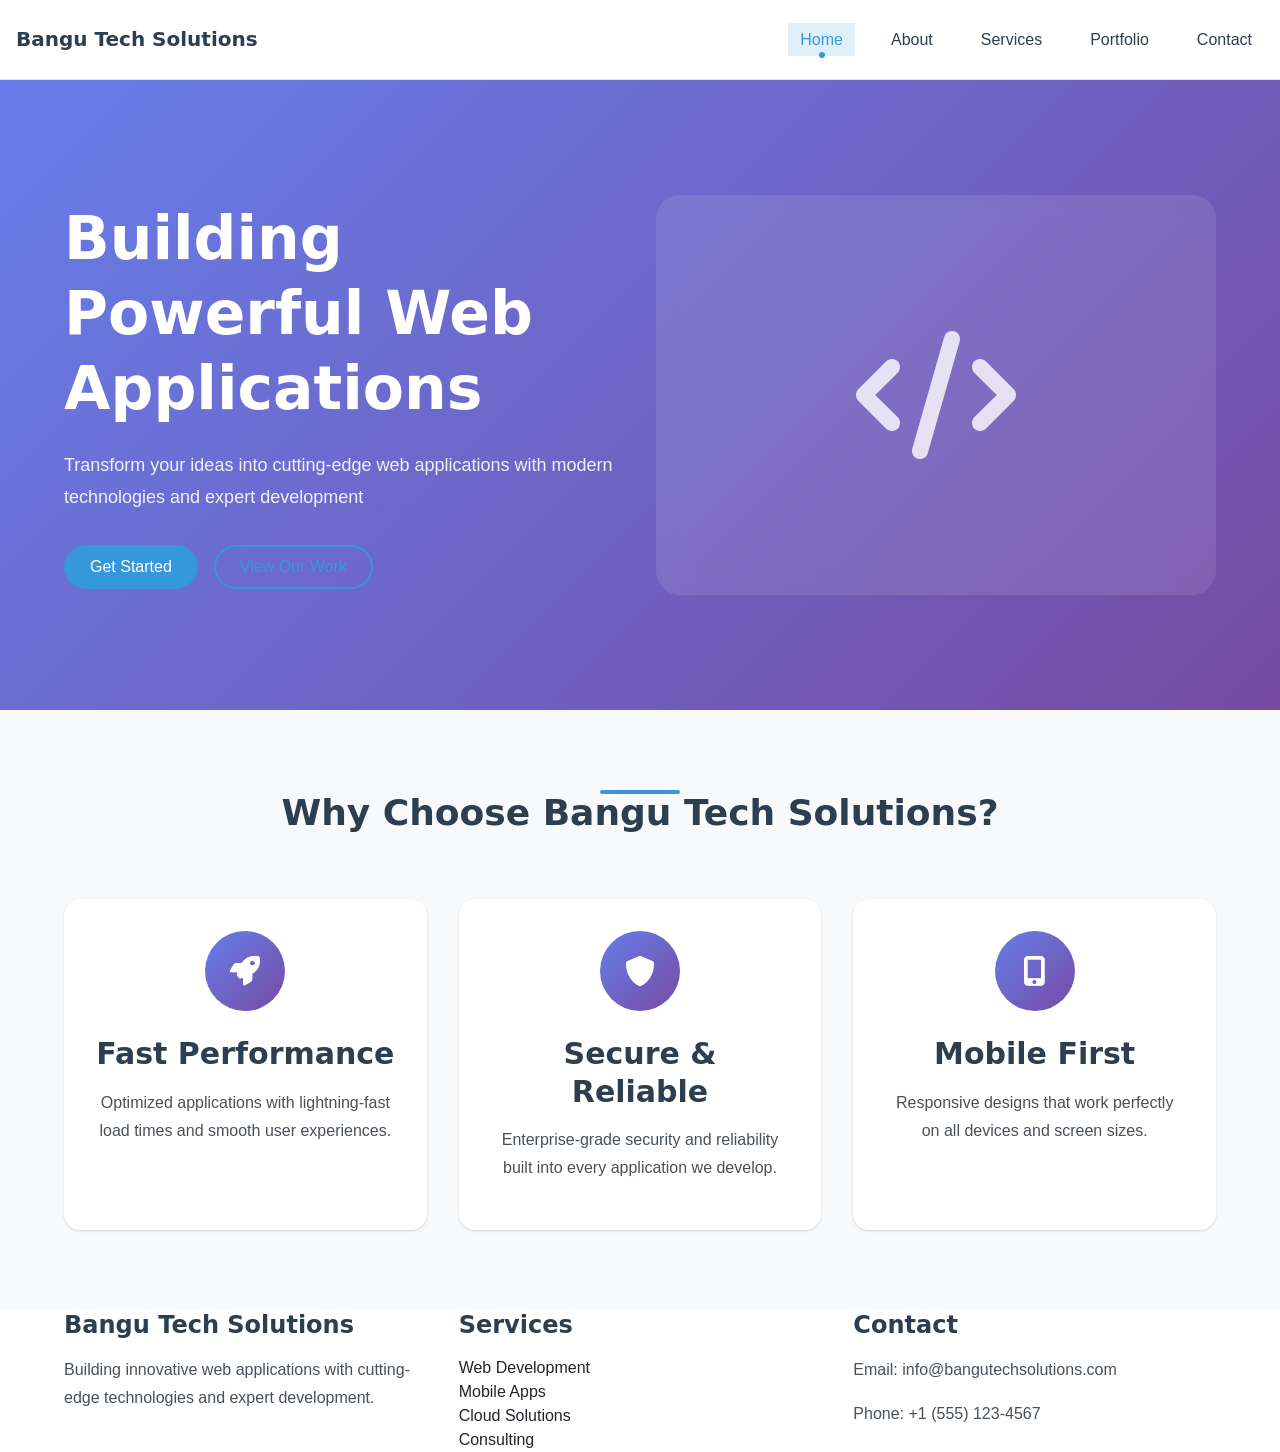
<file: index.html>
<!DOCTYPE html>
<html lang="en">
<head>
    <meta charset="UTF-8">
    <meta name="viewport" content="width=device-width, initial-scale=1.0">
    <title>Bangu Tech Solutions - Professional Web App Development</title>
    
    <!-- Font Awesome -->
    <link href="https://cdnjs.cloudflare.com/ajax/libs/font-awesome/6.0.0/css/all.min.css" rel="stylesheet">
    
    <!-- Global Styles -->
    <link rel="stylesheet" href="assets/css/variables.css">
    <link rel="stylesheet" href="assets/css/base.css">
    <link rel="stylesheet" href="assets/css/layout.css">
    <link rel="stylesheet" href="assets/css/pages.css">
</head>
<body>
    <!-- Navigation -->
    <nav id="navbar" class="navbar">
        <div class="nav-container">
            <div class="nav-logo">
                <h2>Bangu Tech Solutions</h2>
            </div>
            <ul class="nav-menu">
                <li class="nav-item">
                    <a href="#" class="nav-link active" data-page="home">Home</a>
                </li>
                <li class="nav-item">
                    <a href="#" class="nav-link" data-page="about">About</a>
                </li>
                <li class="nav-item">
                    <a href="#" class="nav-link" data-page="services">Services</a>
                </li>
                <li class="nav-item">
                    <a href="#" class="nav-link" data-page="portfolio">Portfolio</a>
                </li>
                <li class="nav-item">
                    <a href="#" class="nav-link" data-page="contact">Contact</a>
                </li>
            </ul>
            <div class="hamburger">
                <span class="bar"></span>
                <span class="bar"></span>
                <span class="bar"></span>
            </div>
        </div>
    </nav>

    <!-- Main Content Container -->
    <main id="main-content" class="main-content">
        <!-- Default Home Content -->
        <section class="hero section">
            <div class="container">
                <div class="hero-content grid grid-cols-2 items-center gap-8">
                    <div class="hero-text">
                        <h1 class="hero-title">
                            Building Powerful 
                            <span class="text-gradient">Web Applications</span>
                        </h1>
                        <p class="hero-subtitle">
                            Transform your ideas into cutting-edge web applications with modern technologies and expert development
                        </p>
                        <div class="hero-buttons flex gap-4 mt-8">
                            <a href="#" class="btn btn-primary" data-page="contact">Get Started</a>
                            <a href="#" class="btn btn-secondary" data-page="portfolio">View Our Work</a>
                        </div>
                    </div>
                    <div class="hero-visual">
                        <div class="hero-graphic">
                            <i class="fas fa-code"></i>
                        </div>
                    </div>
                </div>
            </div>
        </section>

        <!-- Features Section -->
        <section class="features section">
            <div class="container">
                <h2 class="section-title">Why Choose Bangu Tech Solutions?</h2>
                <div class="features-grid grid grid-cols-3 gap-8">
                    <div class="feature-card">
                        <div class="feature-icon">
                            <i class="fas fa-rocket"></i>
                        </div>
                        <h3>Fast Performance</h3>
                        <p>Optimized applications with lightning-fast load times and smooth user experiences.</p>
                    </div>
                    <div class="feature-card">
                        <div class="feature-icon">
                            <i class="fas fa-shield-alt"></i>
                        </div>
                        <h3>Secure & Reliable</h3>
                        <p>Enterprise-grade security and reliability built into every application we develop.</p>
                    </div>
                    <div class="feature-card">
                        <div class="feature-icon">
                            <i class="fas fa-mobile-alt"></i>
                        </div>
                        <h3>Mobile First</h3>
                        <p>Responsive designs that work perfectly on all devices and screen sizes.</p>
                    </div>
                </div>
            </div>
        </section>
    </main>

    <!-- Footer -->
    <footer id="footer" class="footer">
        <div class="container">
            <div class="footer-content grid grid-cols-3 gap-8">
                <div class="footer-section">
                    <h4>Bangu Tech Solutions</h4>
                    <p>Building innovative web applications with cutting-edge technologies and expert development.</p>
                </div>
                <div class="footer-section">
                    <h4>Services</h4>
                    <ul>
                        <li>Web Development</li>
                        <li>Mobile Apps</li>
                        <li>Cloud Solutions</li>
                        <li>Consulting</li>
                    </ul>
                </div>
                <div class="footer-section">
                    <h4>Contact</h4>
                    <p>Email: info@bangutechsolutions.com</p>
                    <p>Phone: +1 (555) 123-4567</p>
                </div>
            </div>
        </div>
    </footer>

    <!-- Main Application -->
    <script src="assets/js/app.js"></script>
</body>
</html>
</file>
<file: assets/css/variables.css>
/* CSS Custom Properties - Design System Variables */
:root {
    /* Primary Brand Colors */
    --primary-color: #3498db;
    --primary-dark: #2980b9;
    --primary-light: #5dade2;
    
    /* Secondary Colors */
    --secondary-color: #2c3e50;
    --secondary-dark: #1b2631;
    --secondary-light: #34495e;
    
    /* Accent Colors */
    --accent-color: #667eea;
    --accent-gradient: linear-gradient(135deg, #667eea 0%, #764ba2 100%);
    
    /* Status Colors */
    --success-color: #27ae60;
    --warning-color: #f39c12;
    --error-color: #e74c3c;
    --info-color: #17a2b8;
    
    /* Neutral Colors */
    --white: #ffffff;
    --black: #000000;
    --gray-50: #f8f9fa;
    --gray-100: #e9ecef;
    --gray-200: #dee2e6;
    --gray-300: #ced4da;
    --gray-400: #adb5bd;
    --gray-500: #6c757d;
    --gray-600: #495057;
    --gray-700: #343a40;
    --gray-800: #212529;
    --gray-900: #0d1117;
    
    /* Background Colors */
    --bg-primary: var(--white);
    --bg-secondary: var(--gray-50);
    --bg-dark: var(--secondary-color);
    
    /* Typography */
    --font-family-primary: 'Inter', 'Segoe UI', Tahoma, Geneva, Verdana, sans-serif;
    --font-family-heading: 'Inter', system-ui, sans-serif;
    
    /* Font Sizes */
    --font-size-xs: 0.75rem;    /* 12px */
    --font-size-sm: 0.875rem;   /* 14px */
    --font-size-base: 1rem;     /* 16px */
    --font-size-lg: 1.125rem;   /* 18px */
    --font-size-xl: 1.25rem;    /* 20px */
    --font-size-2xl: 1.5rem;    /* 24px */
    --font-size-3xl: 1.875rem;  /* 30px */
    --font-size-4xl: 2.25rem;   /* 36px */
    --font-size-5xl: 3rem;      /* 48px */
    --font-size-6xl: 3.75rem;   /* 60px */
    
    /* Font Weights */
    --font-weight-light: 300;
    --font-weight-regular: 400;
    --font-weight-medium: 500;
    --font-weight-semibold: 600;
    --font-weight-bold: 700;
    --font-weight-extrabold: 800;
    
    /* Line Heights */
    --line-height-tight: 1.25;
    --line-height-normal: 1.5;
    --line-height-relaxed: 1.75;
    
    /* Spacing Scale */
    --space-1: 0.25rem;   /* 4px */
    --space-2: 0.5rem;    /* 8px */
    --space-3: 0.75rem;   /* 12px */
    --space-4: 1rem;      /* 16px */
    --space-5: 1.25rem;   /* 20px */
    --space-6: 1.5rem;    /* 24px */
    --space-8: 2rem;      /* 32px */
    --space-10: 2.5rem;   /* 40px */
    --space-12: 3rem;     /* 48px */
    --space-16: 4rem;     /* 64px */
    --space-20: 5rem;     /* 80px */
    --space-24: 6rem;     /* 96px */
    --space-32: 8rem;     /* 128px */
    
    /* Border Radius */
    --radius-none: 0;
    --radius-sm: 0.25rem;   /* 4px */
    --radius-base: 0.5rem;  /* 8px */
    --radius-md: 0.75rem;   /* 12px */
    --radius-lg: 1rem;      /* 16px */
    --radius-xl: 1.5rem;    /* 24px */
    --radius-full: 9999px;
    
    /* Shadows */
    --shadow-sm: 0 1px 2px 0 rgba(0, 0, 0, 0.05);
    --shadow-base: 0 1px 3px 0 rgba(0, 0, 0, 0.1), 0 1px 2px 0 rgba(0, 0, 0, 0.06);
    --shadow-md: 0 4px 6px -1px rgba(0, 0, 0, 0.1), 0 2px 4px -1px rgba(0, 0, 0, 0.06);
    --shadow-lg: 0 10px 15px -3px rgba(0, 0, 0, 0.1), 0 4px 6px -2px rgba(0, 0, 0, 0.05);
    --shadow-xl: 0 20px 25px -5px rgba(0, 0, 0, 0.1), 0 10px 10px -5px rgba(0, 0, 0, 0.04);
    --shadow-2xl: 0 25px 50px -12px rgba(0, 0, 0, 0.25);
    
    /* Transitions */
    --transition-fast: 150ms ease-in-out;
    --transition-base: 250ms ease-in-out;
    --transition-slow: 350ms ease-in-out;
    
    /* Layout */
    --container-max-width: 1200px;
    --navbar-height: 80px;
    --section-padding: var(--space-20);
    
    /* Z-Index Scale */
    --z-dropdown: 1000;
    --z-sticky: 1020;
    --z-fixed: 1030;
    --z-modal-backdrop: 1040;
    --z-modal: 1050;
    --z-popover: 1060;
    --z-tooltip: 1070;
    --z-toast: 1080;
}

/* Dark Mode Variables */
@media (prefers-color-scheme: dark) {
    :root {
        --bg-primary: var(--gray-900);
        --bg-secondary: var(--gray-800);
        --text-primary: var(--gray-100);
        --text-secondary: var(--gray-400);
    }
}
</file>
<file: assets/css/base.css>
/* Base Styles - CSS Reset and Foundation */

/* Modern CSS Reset */
*,
*::before,
*::after {
    box-sizing: border-box;
    margin: 0;
    padding: 0;
}

html {
    line-height: var(--line-height-normal);
    -webkit-text-size-adjust: 100%;
    tab-size: 4;
}

body {
    font-family: var(--font-family-primary);
    font-size: var(--font-size-base);
    font-weight: var(--font-weight-regular);
    line-height: var(--line-height-normal);
    color: var(--gray-800);
    background-color: var(--bg-primary);
    -webkit-font-smoothing: antialiased;
    -moz-osx-font-smoothing: grayscale;
    text-rendering: optimizeLegibility;
}

/* Typography */
h1, h2, h3, h4, h5, h6 {
    font-family: var(--font-family-heading);
    font-weight: var(--font-weight-bold);
    line-height: var(--line-height-tight);
    color: var(--secondary-color);
    margin-bottom: var(--space-4);
}

h1 { font-size: var(--font-size-5xl); }
h2 { font-size: var(--font-size-4xl); }
h3 { font-size: var(--font-size-3xl); }
h4 { font-size: var(--font-size-2xl); }
h5 { font-size: var(--font-size-xl); }
h6 { font-size: var(--font-size-lg); }

p {
    margin-bottom: var(--space-4);
    color: var(--gray-600);
    line-height: var(--line-height-relaxed);
}

a {
    color: var(--primary-color);
    text-decoration: none;
    transition: color var(--transition-fast);
}

a:hover {
    color: var(--primary-dark);
}

/* Lists */
ul, ol {
    list-style: none;
}

/* Images */
img {
    max-width: 100%;
    height: auto;
    display: block;
}

/* Buttons */
button {
    font-family: inherit;
    font-size: inherit;
    border: none;
    background: transparent;
    cursor: pointer;
    transition: all var(--transition-fast);
}

button:focus {
    outline: 2px solid var(--primary-color);
    outline-offset: 2px;
}

/* Forms */
input, textarea, select {
    font-family: inherit;
    font-size: inherit;
    border: 1px solid var(--gray-300);
    border-radius: var(--radius-base);
    padding: var(--space-3) var(--space-4);
    transition: border-color var(--transition-fast);
}

input:focus, textarea:focus, select:focus {
    outline: none;
    border-color: var(--primary-color);
    box-shadow: 0 0 0 3px rgba(52, 152, 219, 0.1);
}

/* Utility Classes */
.container {
    max-width: var(--container-max-width);
    margin: 0 auto;
    padding: 0 var(--space-6);
}

.section {
    padding: var(--section-padding) 0;
}

.section-title {
    text-align: center;
    font-size: var(--font-size-4xl);
    font-weight: var(--font-weight-bold);
    margin-bottom: var(--space-16);
    color: var(--secondary-color);
    position: relative;
}

.section-title::after {
    content: '';
    position: absolute;
    bottom: -var(--space-4);
    left: 50%;
    transform: translateX(-50%);
    width: 80px;
    height: 4px;
    background: var(--primary-color);
    border-radius: var(--radius-base);
}

/* Button Component */
.btn {
    display: inline-flex;
    align-items: center;
    justify-content: center;
    padding: var(--space-3) var(--space-6);
    font-size: var(--font-size-base);
    font-weight: var(--font-weight-medium);
    line-height: 1;
    border-radius: var(--radius-full);
    text-decoration: none;
    transition: all var(--transition-fast);
    cursor: pointer;
    border: 2px solid transparent;
    min-height: 44px;
}

.btn-primary {
    background: var(--primary-color);
    color: var(--white);
    border-color: var(--primary-color);
}

.btn-primary:hover {
    background: var(--primary-dark);
    border-color: var(--primary-dark);
    transform: translateY(-2px);
    box-shadow: var(--shadow-lg);
}

.btn-secondary {
    background: transparent;
    color: var(--primary-color);
    border-color: var(--primary-color);
}

.btn-secondary:hover {
    background: var(--primary-color);
    color: var(--white);
    transform: translateY(-2px);
    box-shadow: var(--shadow-lg);
}

.btn-outline {
    background: transparent;
    color: var(--secondary-color);
    border-color: var(--gray-300);
}

.btn-outline:hover {
    background: var(--secondary-color);
    color: var(--white);
    border-color: var(--secondary-color);
}

/* Grid System */
.grid {
    display: grid;
    gap: var(--space-8);
}

.grid-cols-1 { grid-template-columns: repeat(1, 1fr); }
.grid-cols-2 { grid-template-columns: repeat(2, 1fr); }
.grid-cols-3 { grid-template-columns: repeat(3, 1fr); }
.grid-cols-4 { grid-template-columns: repeat(4, 1fr); }

/* Flexbox Utilities */
.flex { display: flex; }
.flex-col { flex-direction: column; }
.flex-wrap { flex-wrap: wrap; }
.items-center { align-items: center; }
.items-start { align-items: flex-start; }
.items-end { align-items: flex-end; }
.justify-center { justify-content: center; }
.justify-between { justify-content: space-between; }
.justify-around { justify-content: space-around; }

/* Spacing Utilities */
.gap-2 { gap: var(--space-2); }
.gap-4 { gap: var(--space-4); }
.gap-6 { gap: var(--space-6); }
.gap-8 { gap: var(--space-8); }

.m-0 { margin: 0; }
.mt-4 { margin-top: var(--space-4); }
.mb-4 { margin-bottom: var(--space-4); }
.mb-8 { margin-bottom: var(--space-8); }

.p-0 { padding: 0; }
.p-4 { padding: var(--space-4); }
.p-6 { padding: var(--space-6); }
.p-8 { padding: var(--space-8); }

/* Text Utilities */
.text-center { text-align: center; }
.text-left { text-align: left; }
.text-right { text-align: right; }

.text-sm { font-size: var(--font-size-sm); }
.text-lg { font-size: var(--font-size-lg); }
.text-xl { font-size: var(--font-size-xl); }

.font-medium { font-weight: var(--font-weight-medium); }
.font-semibold { font-weight: var(--font-weight-semibold); }
.font-bold { font-weight: var(--font-weight-bold); }

/* Display Utilities */
.hidden { display: none; }
.block { display: block; }
.inline { display: inline; }
.inline-block { display: inline-block; }

/* Position Utilities */
.relative { position: relative; }
.absolute { position: absolute; }
.fixed { position: fixed; }
.sticky { position: sticky; }

/* Animation */
@keyframes fadeIn {
    from { opacity: 0; }
    to { opacity: 1; }
}

@keyframes slideInUp {
    from {
        opacity: 0;
        transform: translateY(30px);
    }
    to {
        opacity: 1;
        transform: translateY(0);
    }
}

@keyframes slideInDown {
    from {
        opacity: 0;
        transform: translateY(-30px);
    }
    to {
        opacity: 1;
        transform: translateY(0);
    }
}

.animate-fade-in {
    animation: fadeIn 0.6s ease-out;
}

.animate-slide-up {
    animation: slideInUp 0.6s ease-out;
}

.animate-slide-down {
    animation: slideInDown 0.6s ease-out;
}

/* Responsive Design */
@media (max-width: 768px) {
    :root {
        --section-padding: var(--space-12);
    }
    
    .container {
        padding: 0 var(--space-4);
    }
    
    .section-title {
        font-size: var(--font-size-3xl);
        margin-bottom: var(--space-12);
    }
    
    .grid-cols-2,
    .grid-cols-3,
    .grid-cols-4 {
        grid-template-columns: 1fr;
    }
    
    h1 { font-size: var(--font-size-4xl); }
    h2 { font-size: var(--font-size-3xl); }
    h3 { font-size: var(--font-size-2xl); }
}
</file>
<file: assets/css/layout.css>
/* Layout Styles - Main structure and positioning */

/* Navbar Styles */
.navbar {
    position: fixed;
    top: 0;
    left: 0;
    right: 0;
    height: var(--navbar-height);
    background: rgba(255, 255, 255, 0.95);
    backdrop-filter: blur(10px);
    border-bottom: 1px solid var(--gray-200);
    z-index: 1000;
    transition: all var(--transition-base);
}

.navbar.scrolled {
    background: rgba(255, 255, 255, 0.98);
    box-shadow: 0 2px 20px rgba(0, 0, 0, 0.1);
}

.nav-container {
    display: flex;
    align-items: center;
    justify-content: space-between;
    max-width: var(--max-width);
    margin: 0 auto;
    padding: 0 var(--space-4);
    height: 100%;
}

.nav-logo h2 {
    color: var(--secondary-color);
    font-size: var(--font-size-xl);
    font-weight: var(--font-weight-bold);
    margin: 0;
}

.nav-menu {
    display: flex;
    list-style: none;
    margin: 0;
    padding: 0;
    gap: var(--space-6);
}

.nav-item {
    position: relative;
}

.nav-link {
    color: var(--secondary-color);
    text-decoration: none;
    font-weight: var(--font-weight-medium);
    font-size: var(--font-size-base);
    padding: var(--space-2) var(--space-3);
    border-radius: var(--border-radius);
    transition: all var(--transition-base);
    position: relative;
}

.nav-link:hover {
    color: var(--primary-color);
    background: rgba(52, 152, 219, 0.1);
}

.nav-link.active {
    color: var(--primary-color);
    background: rgba(52, 152, 219, 0.15);
}

.nav-link.active::after {
    content: '';
    position: absolute;
    bottom: -2px;
    left: 50%;
    transform: translateX(-50%);
    width: 6px;
    height: 6px;
    background: var(--primary-color);
    border-radius: 50%;
}

/* Hamburger Menu */
.hamburger {
    display: none;
    flex-direction: column;
    cursor: pointer;
    padding: var(--space-2);
    gap: 4px;
}

.hamburger .bar {
    width: 25px;
    height: 3px;
    background: var(--secondary-color);
    border-radius: 2px;
    transition: all var(--transition-base);
}

.hamburger.active .bar:nth-child(1) {
    transform: rotate(45deg) translate(6px, 6px);
}

.hamburger.active .bar:nth-child(2) {
    opacity: 0;
}

.hamburger.active .bar:nth-child(3) {
    transform: rotate(-45deg) translate(7px, -6px);
}

/* Mobile Navigation */
@media (max-width: 768px) {
    .nav-menu {
        position: absolute;
        top: 100%;
        left: 0;
        right: 0;
        background: rgba(255, 255, 255, 0.98);
        backdrop-filter: blur(10px);
        border-top: 1px solid var(--gray-200);
        box-shadow: 0 4px 20px rgba(0, 0, 0, 0.1);
        flex-direction: column;
        padding: var(--space-4);
        gap: var(--space-2);
        transform: translateY(-10px);
        opacity: 0;
        visibility: hidden;
        transition: all var(--transition-base);
    }

    .nav-menu.active {
        transform: translateY(0);
        opacity: 1;
        visibility: visible;
    }

    .hamburger {
        display: flex;
    }

    .nav-link {
        padding: var(--space-3) var(--space-4);
        border-radius: var(--border-radius-lg);
        display: block;
    }
}

/* Page Layout */
body {
    display: flex;
    flex-direction: column;
    min-height: 100vh;
}

/* Main Content Container */
.main-content {
    flex: 1;
    margin-top: var(--navbar-height);
    position: relative;
    overflow: hidden;
}

/* Page Transitions */
.page-transition {
    opacity: 0;
    transform: translateY(20px);
    transition: all var(--transition-base);
}

.page-transition.active {
    opacity: 1;
    transform: translateY(0);
}

/* Loading States */
.loading {
    opacity: 0.6;
    pointer-events: none;
}

.content-loading {
    position: relative;
}

.content-loading::after {
    content: '';
    position: absolute;
    top: 0;
    left: 0;
    right: 0;
    bottom: 0;
    background: rgba(255, 255, 255, 0.8);
    display: flex;
    align-items: center;
    justify-content: center;
    z-index: 100;
}

/* Responsive Containers */
@media (max-width: 1200px) {
    .container {
        max-width: 1024px;
    }
}

@media (max-width: 1024px) {
    .container {
        max-width: 768px;
    }
}

@media (max-width: 768px) {
    .container {
        max-width: 100%;
        padding: 0 var(--space-4);
    }
    
    .main-content {
        margin-top: 70px; /* Smaller navbar on mobile */
    }
}

@media (max-width: 480px) {
    .container {
        padding: 0 var(--space-3);
    }
}
</file>
<file: assets/css/pages.css>
/* Page-specific styles */

/* Hero Sections */
.hero {
    background: var(--accent-gradient);
    color: var(--white);
    min-height: 70vh;
    display: flex;
    align-items: center;
}

.hero-title {
    font-size: var(--font-size-6xl);
    font-weight: var(--font-weight-extrabold);
    line-height: var(--line-height-tight);
    margin-bottom: var(--space-6);
    color: var(--white);
}

.hero-subtitle {
    font-size: var(--font-size-lg);
    color: rgba(255, 255, 255, 0.9);
    margin-bottom: var(--space-8);
    line-height: var(--line-height-relaxed);
}

.hero-buttons {
    display: flex;
    gap: var(--space-4);
    flex-wrap: wrap;
}

.hero-graphic {
    display: flex;
    align-items: center;
    justify-content: center;
    height: 400px;
    background: rgba(255, 255, 255, 0.1);
    border-radius: var(--radius-xl);
    backdrop-filter: blur(10px);
}

.hero-graphic i {
    font-size: 8rem;
    color: rgba(255, 255, 255, 0.8);
    animation: float 3s ease-in-out infinite;
}

@keyframes float {
    0%, 100% { transform: translateY(0); }
    50% { transform: translateY(-20px); }
}

/* Features Section */
.features {
    background: var(--bg-secondary);
}

.feature-card {
    background: var(--white);
    padding: var(--space-8);
    border-radius: var(--radius-lg);
    text-align: center;
    box-shadow: var(--shadow-base);
    transition: all var(--transition-base);
}

.feature-card:hover {
    transform: translateY(-5px);
    box-shadow: var(--shadow-lg);
}

.feature-icon {
    width: 80px;
    height: 80px;
    background: var(--accent-gradient);
    border-radius: 50%;
    display: flex;
    align-items: center;
    justify-content: center;
    margin: 0 auto var(--space-6);
}

.feature-icon i {
    font-size: var(--font-size-3xl);
    color: var(--white);
}

/* Stats */
.stat-number {
    font-size: var(--font-size-4xl);
    font-weight: var(--font-weight-extrabold);
    color: var(--primary-color);
    display: block;
}

.stat-label {
    font-size: var(--font-size-sm);
    color: var(--gray-600);
    font-weight: var(--font-weight-medium);
}

/* Skills */
.skill-item {
    margin-bottom: var(--space-6);
}

.skill-name {
    display: block;
    margin-bottom: var(--space-2);
    font-weight: var(--font-weight-medium);
    color: var(--white);
}

.skill-bar {
    height: 8px;
    background: rgba(255, 255, 255, 0.2);
    border-radius: var(--radius-base);
    overflow: hidden;
}

.skill-progress {
    height: 100%;
    background: var(--primary-color);
    border-radius: var(--radius-base);
    width: 0;
    transition: width 2s ease-in-out;
}

/* Values */
.value-card {
    background: var(--white);
    padding: var(--space-8);
    border-radius: var(--radius-lg);
    text-align: center;
    box-shadow: var(--shadow-base);
    transition: all var(--transition-base);
}

.value-card:hover {
    transform: translateY(-5px);
    box-shadow: var(--shadow-lg);
}

.value-icon {
    width: 60px;
    height: 60px;
    background: var(--primary-color);
    border-radius: 50%;
    display: flex;
    align-items: center;
    justify-content: center;
    margin: 0 auto var(--space-4);
}

.value-icon i {
    font-size: var(--font-size-xl);
    color: var(--white);
}

/* CTA Section */
.cta {
    background: var(--secondary-color);
    color: var(--white);
}

.bg-secondary {
    background: var(--secondary-color);
}

.text-white {
    color: var(--white) !important;
}

.text-gray-300 {
    color: rgba(255, 255, 255, 0.7) !important;
}

/* Page Title */
.page-title {
    font-size: var(--font-size-5xl);
    font-weight: var(--font-weight-bold);
    color: var(--secondary-color);
    margin-bottom: var(--space-8);
}

/* Responsive */
@media (max-width: 768px) {
    .hero-title {
        font-size: var(--font-size-4xl);
    }
    
    .hero-content,
    .about-content {
        grid-template-columns: 1fr;
        gap: var(--space-8);
    }
    
    .hero-graphic {
        height: 250px;
    }
    
    .hero-graphic i {
        font-size: 4rem;
    }
    
    .features-grid,
    .skills-grid,
    .values-grid {
        grid-template-columns: 1fr;
    }
    
    .stats-grid {
        grid-template-columns: 1fr;
        gap: var(--space-4);
    }
}
</file>
